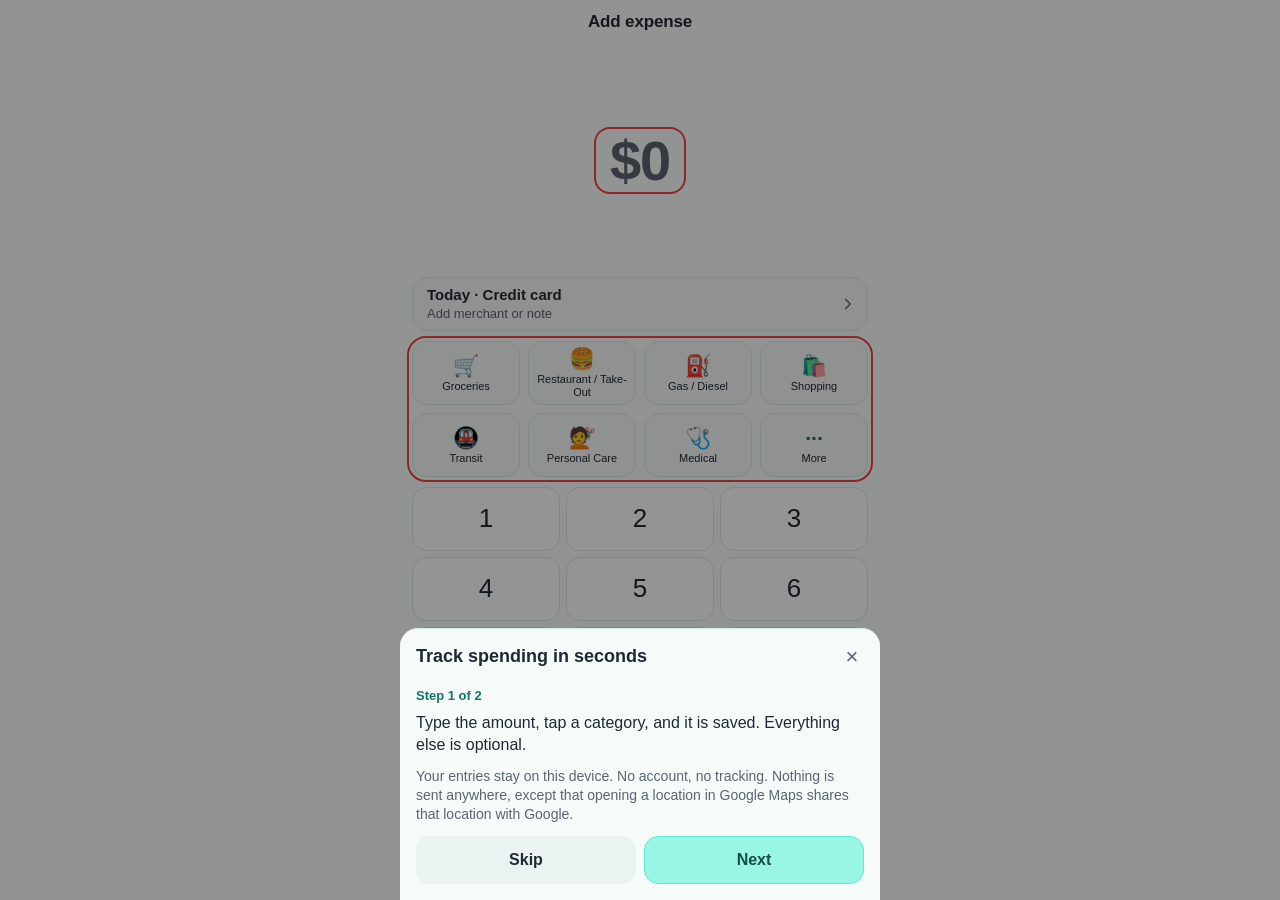
<file: index.html>
<!DOCTYPE html>
<html lang="en-CA">
<head>
<meta charset="utf-8">
<meta name="viewport" content="width=device-width, initial-scale=1, viewport-fit=cover">
<meta http-equiv="Content-Security-Policy" content="default-src 'self'; script-src 'self'; style-src 'self' 'unsafe-inline'; img-src 'self' data: blob:; connect-src 'self'; manifest-src 'self'; worker-src 'self'; base-uri 'none'; form-action 'none'">
<title>Daily Spend</title>
<meta name="apple-mobile-web-app-capable" content="yes">
<meta name="mobile-web-app-capable" content="yes">
<meta name="apple-mobile-web-app-status-bar-style" content="default">
<meta name="apple-mobile-web-app-title" content="Daily Spend">
<meta name="format-detection" content="telephone=no">
<meta name="theme-color" content="#FAFDFC" media="(prefers-color-scheme: light)">
<meta name="theme-color" content="#000000" media="(prefers-color-scheme: dark)">
<link rel="manifest" href="manifest.webmanifest">
<link rel="icon" type="image/png" sizes="192x192" href="icons/icon-192.png">
<link rel="apple-touch-icon" href="icons/apple-touch-icon.png">
<link rel="stylesheet" href="styles.css">
</head>
<body>
<div id="app">
  <header class="topbar"><h1 id="title"></h1></header>
  <div id="banners"></div>
  <main id="view"></main>
  <nav class="tabbar" id="tabbar"></nav>
</div>
<div id="sheet-root" hidden></div>
<div id="report-root" hidden></div>
<div id="fx-layer" aria-hidden="true" inert></div>
<div id="toast-region" aria-live="polite"></div>
<script src="tax.js" defer></script>
<script src="app.js" defer></script>
</body>
</html>
</file>
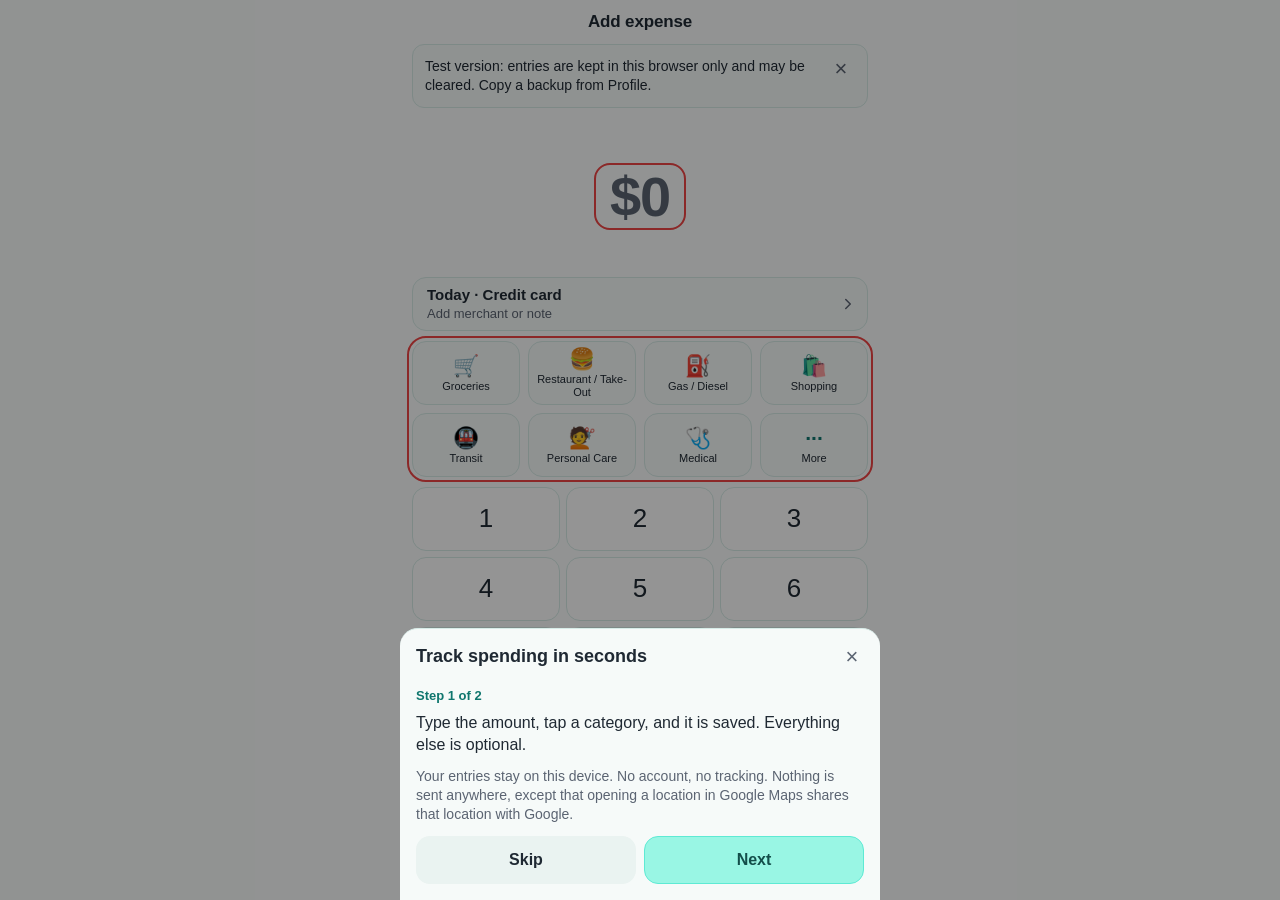
<file: tests/embed.html>
<!DOCTYPE html>
<html lang="en">
<head>
<meta charset="utf-8">
<meta name="viewport" content="width=device-width, initial-scale=1">
<title>Embed harness</title>
<link rel="icon" href="data:,">
<style>html,body{margin:0;height:100%}iframe{display:block;border:0;width:100%;height:100%}</style>
</head>
<body>
<!-- Mimics the artifact viewer: scripts, same-origin storage and forms only.
     No allow-modals, allow-downloads or allow-popups. -->
<iframe id="app-frame" src="../"
  sandbox="allow-scripts allow-same-origin allow-forms"
  allow="clipboard-write"></iframe>
</body>
</html>
</file>
<file: styles.css>
/* ===== Theme ===== */
:root {
  color-scheme: light dark;
  /* Light theme: pastel. Text and edges carry the contrast; fills stay soft. */
  --bg: #FAFDFC;
  --surface: #F6FAF9;
  --surface-line: #D7EBE7;            /* 1 px border on cards, chips, keys and sheets */
  --surface-2: #EAF3F1;
  --text: #1F2933;
  --text-2: #5B6472;
  --line: #D7EBE7;
  --accent: #0F766E;
  --on-accent: #FFFFFF;
  --accent-soft: #CCFBF1;
  --danger: #C4271C;
  --on-danger: #FFFFFF;
  --missing: #EF4444;                 /* outline on a required field that is empty */
  --key: #FFFFFF;
  --key-active: #E6F4F1;
  --backdrop: rgba(0, 0, 0, .42);
  --warn-bg: #FEF9C3;
  --warn-text: #713F12;
  --toast-bg: #ECFDF5;
  --toast-text: #14532D;
  --toast-line: #A7F3D0;
  --toast-accent: #0F766E;
  --toast-shadow: 0 4px 16px rgba(15, 118, 110, .14);
  --shadow: none;
  /* Controls: fill, text, border */
  --sel-bg: #CCFBF1; --sel-text: #115E59; --sel-line: #5EEAD4;             /* selected chip, pressed Usual pill */
  --ready-bg: #BBF7D0; --ready-text: #14532D; --ready-line: #86EFAC;       /* Save, ready */
  --primary-bg: #99F6E4; --primary-text: #134E4A; --primary-line: #5EEAD4; /* primary buttons */
  --seg-bg: var(--surface); --seg-on: #FFFFFF; --seg-on-line: var(--surface-line);
  /* One palette for card colours, chart slices and group bars: a pastel fill with a darker edge.
     The edge carries the 3:1 contrast. Not issuer branding. */
  --c-teal: #5EEAD4; --c-teal-edge: #0F766E;
  --c-blue: #93C5FD; --c-blue-edge: #1D4ED8;
  --c-orange: #FDBA74; --c-orange-edge: #C2410C;
  --c-purple: #D8B4FE; --c-purple-edge: #7E22CE;
  --c-green: #86EFAC; --c-green-edge: #15803D;
  --c-rose: #FDA4AF; --c-rose-edge: #BE123C;
  --c-indigo: #A5B4FC; --c-indigo-edge: #4338CA;
  --c-slate: #CBD5E1; --c-slate-edge: #475569;
  --slice-w: 1.25px;                  /* slices are outlined in their own edge colour */
  --bar-h: 8px;
  --databar: #99F6E4; --databar-now: #2DD4BF; --databar-edge: #0F766E; --databar-dim: 1;   /* day and month bars */
  --on-swatch: #1F2933;
  --font: -apple-system, BlinkMacSystemFont, "Segoe UI", Roboto, "Helvetica Neue", Arial, sans-serif,
    "Apple Color Emoji", "Segoe UI Emoji", "Noto Color Emoji";
}
/* Dark theme: unchanged from 0.2.3. The tokens added in 0.2.4 get values that reproduce it exactly
   (an edge equal to its fill, a border that is transparent or the same as the fill). */
@media (prefers-color-scheme: dark) {
  :root {
    --bg: #000000;
    --surface: #1C1C1E;
    --surface-line: transparent;
    --surface-2: #2C2C2E;
    --text: #F2F2F7;
    --text-2: #A9A9B0;
    --line: rgba(235, 235, 245, .18);
    --accent: #5AD1C6;
    --on-accent: #002B28;
    --accent-soft: rgba(90, 209, 198, .16);
    --danger: #FF6B61;
    --on-danger: #2B0300;
    --missing: #FF6B61;
    --key: #2C2C2E;
    --key-active: #48484A;
    --backdrop: rgba(0, 0, 0, .6);
    --warn-bg: #3A2E00;
    --warn-text: #FFE08A;
    --toast-bg: #F2F2F7;
    --toast-text: #1C1C1E;
    --toast-line: transparent;
    --toast-accent: #0B7A75;
    --toast-shadow: 0 6px 24px rgba(0, 0, 0, .22);
    --shadow: none;
    --sel-bg: var(--accent); --sel-text: var(--on-accent); --sel-line: var(--accent);
    --ready-bg: #1B7F3B; --ready-text: #FFFFFF; --ready-line: #1B7F3B;
    --primary-bg: var(--accent); --primary-text: var(--on-accent); --primary-line: var(--accent);
    --seg-bg: var(--surface-2); --seg-on: var(--surface); --seg-on-line: transparent;
    --c-teal: #5AD1C6; --c-teal-edge: #5AD1C6;
    --c-blue: #6FA8E8; --c-blue-edge: #6FA8E8;
    --c-orange: #E79A52; --c-orange-edge: #E79A52;
    --c-purple: #B58BD8; --c-purple-edge: #B58BD8;
    --c-green: #7DBE77; --c-green-edge: #7DBE77;
    --c-rose: #E286A4; --c-rose-edge: #E286A4;
    --c-indigo: #9A9EF0; --c-indigo-edge: #9A9EF0;
    --c-slate: #A9B1BC; --c-slate-edge: #A9B1BC;
    --slice-stroke: var(--surface);   /* slices are separated by the card colour */
    --slice-w: 1.5px;
    --bar-h: 6px;
    --databar: var(--accent); --databar-now: var(--accent); --databar-edge: transparent; --databar-dim: .5;
    --on-swatch: #101014;
  }
}

/* ===== Base ===== */
*, *::before, *::after { box-sizing: border-box; }
html, body { height: 100%; margin: 0; }
body {
  background: var(--bg);
  color: var(--text);
  font: 16px/1.35 var(--font);
  overflow: hidden;
  overscroll-behavior: none;
  -webkit-text-size-adjust: 100%;
  -webkit-tap-highlight-color: transparent;
}
button, input, select, textarea { font: inherit; color: inherit; }
button { touch-action: manipulation; cursor: pointer; border: 0; background: none; padding: 0; margin: 0; }
h1, h2, h3, p { margin: 0; }
[hidden] { display: none !important; }
:focus-visible { outline: 2px solid var(--accent); outline-offset: 2px; }
.num { font-variant-numeric: tabular-nums; }

#app {
  height: 100vh;
  height: 100dvh;
  max-width: 480px;
  margin: 0 auto;
  display: flex;
  flex-direction: column;
  padding-left: env(safe-area-inset-left);
  padding-right: env(safe-area-inset-right);
}
.topbar { flex: none; padding-top: env(safe-area-inset-top); }
.topbar h1 {
  height: 44px; display: flex; align-items: center; justify-content: center;
  font-size: 17px; font-weight: 600; letter-spacing: -.01em;
}
#view { flex: 1; min-height: 0; overflow-y: auto; overflow-x: hidden; -webkit-overflow-scrolling: touch; }

/* ===== Tab bar ===== */
.tabbar {
  flex: none; display: grid; grid-template-columns: repeat(4, 1fr);
  background: var(--surface); border-top: 1px solid var(--line);
  padding-bottom: env(safe-area-inset-bottom);
}
.tab {
  min-height: 54px; display: flex; flex-direction: column; align-items: center; justify-content: center;
  gap: 2px; font-size: 11px; font-weight: 500; color: var(--text-2);
}
.tab svg { width: 24px; height: 24px; }
.tab[aria-current="page"] { color: var(--accent); }

/* ===== Banners ===== */
.banner {
  margin: 0 12px 8px; padding: 10px 12px; border-radius: 12px;
  background: var(--surface); font-size: 14px; display: flex; align-items: flex-start; gap: 8px;
  box-shadow: var(--shadow);
}
.banner p { flex: 1; min-width: 0; padding: 2px 0; }
.banner.warn { background: var(--warn-bg); color: var(--warn-text); }
.banner .icon-btn { margin: -8px -8px -8px 0; }
.icon-btn {
  width: 44px; height: 44px; flex: none; display: inline-flex; align-items: center; justify-content: center;
  border-radius: 22px; color: var(--text-2); font-size: 22px; line-height: 1;
}
.banner.warn .icon-btn { color: inherit; }

/* ===== Add ===== */
.add { min-height: 100%; display: flex; flex-direction: column; padding: 0 12px 10px; }
.amount-wrap {
  flex: 1; min-height: 78px; display: flex; flex-direction: column; align-items: center; justify-content: center;
}
.amount {
  font-size: 56px; font-weight: 600; letter-spacing: -.02em; line-height: 1.1;
  font-variant-numeric: tabular-nums; max-width: 100%; white-space: nowrap;
}
.amount.is-zero { color: var(--text-2); }
.details-row {
  display: flex; align-items: center; gap: 8px; width: 100%; min-height: 52px; text-align: left;
  background: var(--surface); border-radius: 14px; padding: 7px 10px 7px 14px; margin-bottom: 10px;
  box-shadow: var(--shadow);
}
.details-text { flex: 1; min-width: 0; }
.details-main { display: block; font-size: 15px; font-weight: 600; }
.details-sub { display: block; font-size: 13px; color: var(--text-2); }
.details-main, .details-sub { white-space: nowrap; overflow: hidden; text-overflow: ellipsis; }
.chev { flex: none; width: 18px; height: 18px; color: var(--text-2); }

.chips { display: grid; grid-template-columns: repeat(4, minmax(0, 1fr)); gap: 8px; margin-bottom: 10px; }
.chip {
  height: 64px; min-width: 0; border-radius: 14px; background: var(--surface); box-shadow: var(--shadow);
  display: flex; flex-direction: column; align-items: center; justify-content: center; gap: 2px; padding: 4px 3px;
  transition: opacity .15s, transform .08s;
}
.chip:active { transform: scale(.96); background: var(--accent-soft); }
.chip-emoji { font-size: 21px; line-height: 1.15; }
.chip-name {
  font-size: 11px; line-height: 1.15; font-weight: 500; text-align: center; max-width: 100%;
  display: -webkit-box; -webkit-box-orient: vertical; -webkit-line-clamp: 2; overflow: hidden;
  overflow-wrap: anywhere;
}
.chip-more .chip-emoji { color: var(--accent); font-weight: 700; }

.keypad {
  display: grid; grid-template-columns: repeat(3, 1fr); gap: 6px;
  -webkit-user-select: none; user-select: none; -webkit-touch-callout: none;
}
.key {
  height: 56px; height: clamp(56px, 7.4vh, 64px); border-radius: 14px; background: var(--key);
  font-size: 26px; font-weight: 500; box-shadow: var(--shadow);
  display: flex; align-items: center; justify-content: center;
  -webkit-user-select: none; user-select: none; -webkit-touch-callout: none;
}
.key { transition: transform .08s; }
.key:active { background: var(--key-active); transform: scale(.96); }
.key svg { width: 28px; height: 28px; }
.key-flat { background: transparent; box-shadow: none; }

@keyframes shake {
  20% { transform: translateX(-7px); } 40% { transform: translateX(6px); }
  60% { transform: translateX(-4px); } 80% { transform: translateX(3px); }
}
.shake { animation: shake .28s ease-in-out; }

/* ===== Lists and cards ===== */
.page { padding: 0 12px 20px; }
.month-switch { display: flex; align-items: center; justify-content: space-between; }
.month-switch .icon-btn { font-size: 28px; color: var(--accent); }
.month-label { font-size: 17px; font-weight: 600; }
.month-total { text-align: center; padding: 2px 0 14px; }
.month-total .big { font-size: 34px; font-weight: 600; letter-spacing: -.02em; font-variant-numeric: tabular-nums; }
.month-total .sub { font-size: 13px; color: var(--text-2); }
.card { background: var(--surface); border-radius: 14px; box-shadow: var(--shadow); overflow: hidden; margin-bottom: 16px; }
.section-head {
  display: flex; justify-content: space-between; align-items: baseline; gap: 12px;
  padding: 0 6px 6px; font-size: 13px; font-weight: 600; color: var(--text-2);
}
.row {
  display: flex; align-items: center; gap: 10px; width: 100%; min-height: 56px; padding: 8px 12px; text-align: left;
  position: relative;
}
.row + .row::before { content: ""; position: absolute; top: 0; left: 56px; right: 0; border-top: 1px solid var(--line); }
button.row:active { background: var(--surface-2); }
.row-emoji {
  flex: none; width: 34px; height: 34px; border-radius: 10px; background: var(--bg);
  display: flex; align-items: center; justify-content: center; font-size: 18px;
}
.row-text { flex: 1; min-width: 0; }
.row-title { display: block; font-size: 16px; white-space: nowrap; overflow: hidden; text-overflow: ellipsis; }
.row-sub { display: block; font-size: 13px; color: var(--text-2); white-space: nowrap; overflow: hidden; text-overflow: ellipsis; }
.row-end { flex: none; text-align: right; }
.row-amount { display: block; font-size: 16px; font-weight: 600; font-variant-numeric: tabular-nums; }
.row-pay { display: block; font-size: 12px; color: var(--text-2); }
.badge {
  display: inline-block; font-size: 11px; font-weight: 600; padding: 2px 7px; border-radius: 999px;
  background: var(--accent-soft); color: var(--accent); white-space: nowrap; flex: none;
}
.badge.muted { background: var(--surface-2); color: var(--text-2); }
.empty { text-align: center; padding: 44px 16px; color: var(--text-2); }
.empty .btn { margin-top: 16px; }

.cat-row { padding: 10px 12px; position: relative; }
.cat-row + .cat-row::before { content: ""; position: absolute; top: 0; left: 12px; right: 0; border-top: 1px solid var(--line); }
.cat-line { display: flex; align-items: center; gap: 8px; }
.cat-line .name { flex: 1; min-width: 0; white-space: nowrap; overflow: hidden; text-overflow: ellipsis; }
.cat-line .amt { font-weight: 600; font-variant-numeric: tabular-nums; }
.cat-line .pct { width: 40px; text-align: right; font-size: 13px; color: var(--text-2); font-variant-numeric: tabular-nums; }
.bar { height: var(--bar-h); border-radius: 4px; background: var(--surface-2); margin-top: 7px; overflow: hidden; }
.bar > i { display: block; height: 100%; min-width: 3px; border-radius: 4px; background: var(--accent); }
.card-title { padding: 12px 12px 4px; font-size: 16px; font-weight: 600; }
.kv { display: flex; justify-content: space-between; gap: 12px; padding: 9px 12px; }
.kv + .kv { border-top: 1px solid var(--line); }
.kv .v { font-weight: 600; font-variant-numeric: tabular-nums; }
.footnote { padding: 8px 12px 12px; font-size: 13px; color: var(--text-2); }
.status-line { padding: 12px; font-size: 14px; }
.status-line.warn { background: var(--warn-bg); color: var(--warn-text); }
.row-action { color: var(--accent); font-weight: 500; }
.row-action.danger { color: var(--danger); }
.row.plain { min-height: 48px; }
.row.plain + .row.plain::before, .row.plain + .row::before, .row + .row.plain::before { left: 12px; }
.about { padding: 12px; }
.about .name { font-weight: 600; }
.about .ver { font-size: 13px; color: var(--text-2); margin-bottom: 6px; }
.about .privacy { font-size: 14px; }

/* ===== Buttons and fields ===== */
.btn {
  display: inline-flex; align-items: center; justify-content: center; min-height: 48px; padding: 0 20px;
  border-radius: 14px; font-size: 16px; font-weight: 600; background: var(--surface-2); color: var(--text);
}
.btn { border: 1px solid transparent; }
.btn.primary { background: var(--primary-bg); color: var(--primary-text); border-color: var(--primary-line); }
.btn.danger { background: var(--danger); color: var(--on-danger); }
.btn.ghost-danger { background: transparent; color: var(--danger); }
.btn.block { display: flex; width: 100%; }
.btn:disabled { opacity: .4; cursor: default; }
.btn-row { display: flex; gap: 8px; margin-top: 8px; }
.btn-row .btn { flex: 1; padding: 0 10px; }
.field { display: block; margin-bottom: 14px; }
.field > .label, fieldset.field > legend { display: block; font-size: 13px; font-weight: 600; color: var(--text-2); margin-bottom: 6px; padding: 0; }
fieldset.field { border: 0; padding: 0; margin: 0 0 14px; min-width: 0; }
.input {
  display: block; width: 100%; min-width: 0; min-height: 48px; padding: 10px 12px; font-size: 16px;
  border: 1px solid var(--line); border-radius: 12px; background: var(--bg); color: var(--text);
  -webkit-appearance: none; appearance: none; text-align: left;
}
select.input {
  padding-right: 34px;
  background-image: linear-gradient(45deg, transparent 50%, currentColor 50%), linear-gradient(135deg, currentColor 50%, transparent 50%);
  background-position: calc(100% - 18px) 55%, calc(100% - 13px) 55%;
  background-size: 5px 5px, 5px 5px; background-repeat: no-repeat;
}
input[type="date"].input::-webkit-date-and-time-value { text-align: left; }
textarea.input { min-height: 120px; resize: vertical; font-family: ui-monospace, Menlo, Consolas, monospace; font-size: 16px; }
.input:focus { outline: 2px solid var(--accent); outline-offset: 0; border-color: transparent; }
.error { color: var(--danger); font-size: 14px; min-height: 20px; margin: 0 0 6px; }
.help { font-size: 14px; color: var(--text-2); margin-bottom: 12px; }
.result { font-size: 15px; font-weight: 600; margin: 4px 0 10px; }
.result:empty { display: none; }

.options { display: grid; grid-template-columns: 1fr 1fr; gap: 8px; }
.option { position: relative; display: block; }
.option input { position: absolute; inset: 0; width: 100%; height: 100%; opacity: 0; margin: 0; cursor: pointer; }
.option span {
  display: flex; align-items: center; justify-content: center; text-align: center; min-height: 46px; padding: 6px 8px;
  border-radius: 12px; background: var(--bg); border: 1px solid var(--line); font-size: 14px; font-weight: 500;
}
.option input:checked + span { background: var(--accent-soft); border-color: var(--accent); color: var(--accent); font-weight: 600; }
.option input:focus-visible + span { outline: 2px solid var(--accent); outline-offset: 2px; }
.suggest { display: flex; flex-wrap: wrap; gap: 6px; margin-top: 8px; }
.suggest:empty { display: none; }
.suggest button {
  min-height: 44px; max-width: 100%; padding: 0 14px; border-radius: 22px; background: var(--accent-soft); color: var(--accent);
  font-size: 15px; font-weight: 500; white-space: nowrap; overflow: hidden; text-overflow: ellipsis;
}
.toggle { display: flex; align-items: center; gap: 10px; min-height: 44px; margin-bottom: 10px; }
.toggle input { width: 22px; height: 22px; accent-color: var(--accent); margin: 0; }

/* ===== Sheets ===== */
#sheet-root {
  position: fixed; inset: 0; z-index: 20; display: flex; align-items: flex-end; justify-content: center;
  padding-bottom: var(--kb-overlap, 0px);   /* lifts the sheet above the on-screen keyboard */
}
.backdrop { position: absolute; inset: 0; background: var(--backdrop); animation: fade .18s ease-out; }
.sheet {
  position: relative; width: 100%; max-width: 480px; max-height: 92vh; max-height: 92dvh;
  max-height: min(92dvh, calc(100dvh - var(--kb-overlap, 0px) - 12px));
  display: flex; flex-direction: column; background: var(--surface); border-radius: 18px 18px 0 0;
  animation: rise .26s cubic-bezier(.34, 1.4, .64, 1); outline: none;
}
.sheet-head { flex: none; display: flex; align-items: center; padding: 6px 6px 2px 16px; }
.sheet-head h2 { flex: 1; font-size: 18px; font-weight: 600; }
.sheet-body {
  flex: 1; min-height: 0; overflow-y: auto; -webkit-overflow-scrolling: touch;
  padding: 6px 16px calc(16px + env(safe-area-inset-bottom));
}
.sheet-list { margin: 0 -16px; }
@keyframes rise { from { transform: translateY(46%); opacity: 0; } }
@keyframes fade { from { opacity: 0; } }

/* ===== Toast ===== */
#toast-region {
  position: fixed; z-index: 30; left: 0; right: 0; top: calc(env(safe-area-inset-top) + 6px);
  display: flex; justify-content: center; padding: 0 10px; pointer-events: none;
}
.toast {
  pointer-events: auto; max-width: 460px; width: 100%; min-height: 48px; display: flex; align-items: center; gap: 8px;
  background: var(--toast-bg); color: var(--toast-text); border-radius: 14px; padding: 2px 6px 2px 16px;
  font-size: 15px; font-weight: 500; border: 1px solid var(--toast-line); box-shadow: var(--toast-shadow); animation: drop .24s cubic-bezier(.34, 1.4, .64, 1);
}
.toast-text { flex: 1; min-width: 0; padding: 10px 0; overflow-wrap: anywhere; }
.toast-undo { flex: none; min-width: 64px; min-height: 44px; padding: 0 12px; color: var(--toast-accent); font-weight: 700; }
@keyframes drop { from { transform: translateY(-16px) scale(.96); opacity: 0; } }
.toast.out { animation: toast-out .16s ease-in forwards; }
@keyframes toast-out { to { transform: translateY(-14px); opacity: 0; } }

/* ===== v2: shared bits ===== */
a.btn { text-decoration: none; }
.btn { text-align: center; }
.btn.small { flex: none; min-height: 44px; padding: 0 14px; font-size: 15px; border-radius: 12px; }
#banner-update { align-items: center; }
#banner-update .btn { margin: -2px 0; }
.toast-check { flex: none; width: 20px; height: 20px; color: var(--toast-accent); margin-left: -4px; }
.toast-check path { stroke-dasharray: 22; stroke-dashoffset: 22; animation: tick .26s .06s ease-out forwards; }
@keyframes tick { to { stroke-dashoffset: 0; } }
.group-label { font-size: 12px; font-weight: 600; color: var(--text-2); margin: 10px 0 6px; }
.group-label:first-child { margin-top: 0; }
.group-head { padding: 12px 16px 4px; font-size: 13px; font-weight: 600; color: var(--text-2); }
.option span { overflow-wrap: anywhere; }
.options.three { grid-template-columns: repeat(3, 1fr); }
.list-note { padding: 18px 16px; color: var(--text-2); font-size: 14px; text-align: center; }
.scroll-list {
  max-height: 38vh; overflow-y: auto; -webkit-overflow-scrolling: touch; margin-bottom: 12px;
  border-top: 1px solid var(--line); border-bottom: 1px solid var(--line);
}
.check-row, .switch-row { cursor: pointer; }
.check-row input, .switch-row input { flex: none; width: 22px; height: 22px; accent-color: var(--accent); margin: 0; }
.switch-row.boxed { border: 1px solid var(--line); border-radius: 12px; margin-bottom: 6px; }
.row-sub.wrap, .card-summary .row-title, .card-summary .row-sub { white-space: normal; }
.status-line.muted { color: var(--text-2); }
.error.pad { padding: 0 12px 10px; margin: 0; }
.loc-line { display: flex; align-items: center; justify-content: space-between; gap: 10px; min-height: 44px; font-size: 15px; margin: 0; }
.sticky-actions {
  position: sticky; bottom: calc(-16px - env(safe-area-inset-bottom)); background: var(--surface);
  padding: 8px 0 calc(16px + env(safe-area-inset-bottom)); margin-bottom: calc(-16px - env(safe-area-inset-bottom));
}
.ob-step { font-size: 13px; font-weight: 600; color: var(--accent); margin-bottom: 8px; }
.ob-lead { font-size: 16px; margin-bottom: 12px; }
.search { margin-bottom: 10px; }
input[type="search"]::-webkit-search-cancel-button { -webkit-appearance: none; }

/* ===== v2: Add ===== */
.details-line { display: flex; gap: 8px; margin-bottom: 10px; }
.details-line .details-row { flex: 1; min-width: 0; margin-bottom: 0; }
.recent-btn {
  flex: none; width: 64px; min-height: 52px; border-radius: 14px; background: var(--surface); box-shadow: var(--shadow);
  display: flex; flex-direction: column; align-items: center; justify-content: center; gap: 1px;
  font-size: 11px; font-weight: 500; color: var(--accent); transition: transform .08s;
}
.recent-btn:active { transform: scale(.96); background: var(--accent-soft); }
.recent-btn svg { width: 22px; height: 22px; }
.usual-pill {
  display: flex; align-items: center; justify-content: center; width: 100%; min-height: 44px; margin-bottom: 10px;
  padding: 0 14px; border-radius: 22px; background: var(--accent-soft); color: var(--accent);
  font-size: 15px; font-weight: 600; transition: transform .08s;
}
.usual-pill:active { transform: scale(.98); }
.usual-pill span { white-space: nowrap; overflow: hidden; text-overflow: ellipsis; }
/* Shorter phones: the amount, chips, keypad and Save button all fit without scrolling,
   also when the "Usual" pill shows. Tap targets stay at 44 px or more. */
@media (max-height: 780px) {
  .amount { font-size: 38px; }
  .amount-wrap { min-height: 46px; }
  .details-line, .usual-pill { margin-bottom: 8px; }
  .chips { margin-bottom: 8px; }
  .chip { height: 56px; }
  .chip-emoji { font-size: 16px; }
  .keypad { gap: 5px; }
  .key { height: 44px; font-size: 22px; }
}

/* ===== v2: History ===== */
.fchips { display: flex; flex-wrap: wrap; gap: 8px; margin-bottom: 10px; }
.fchip {
  min-height: 44px; max-width: 100%; padding: 0 14px; border-radius: 22px; background: var(--surface); box-shadow: var(--shadow);
  font-size: 14px; font-weight: 500; white-space: nowrap; overflow: hidden; text-overflow: ellipsis;
}
.fchip[aria-pressed="true"] { background: var(--accent-soft); color: var(--accent); font-weight: 600; box-shadow: none; }
.fchip-clear { background: transparent; box-shadow: none; color: var(--accent); font-weight: 600; }
.sheet .fchip { background: var(--bg); box-shadow: none; border: 1px solid var(--line); }
.sheet .fchip[aria-pressed="true"] { background: var(--accent-soft); border-color: var(--accent); }
.month-head { display: flex; justify-content: space-between; align-items: baseline; gap: 12px; padding: 2px 6px 10px; font-size: 17px; font-weight: 600; }
.month-sum { font-size: 15px; color: var(--text-2); }
.swipe { position: relative; overflow: hidden; }
.swipe + .swipe { border-top: 1px solid var(--line); }
.swipe .row {
  z-index: 1; background: var(--surface); touch-action: pan-y;
  -webkit-user-select: none; user-select: none; -webkit-touch-callout: none;
}
.swipe button.row:active { background: var(--surface-2); }
.swipe-bg {
  position: absolute; inset: 0; display: flex; align-items: center; padding: 0 22px;
  font-size: 15px; font-weight: 600; visibility: hidden;
}
.swipe-again { justify-content: flex-start; background: var(--accent); color: var(--on-accent); }
.swipe-delete { justify-content: flex-end; width: 100%; background: var(--danger); color: var(--on-danger); }
.swipe.show-again .swipe-again, .swipe.show-delete .swipe-delete { visibility: visible; }
.row-pay { max-width: 132px; white-space: nowrap; overflow: hidden; text-overflow: ellipsis; }
.row-pin { font-size: 11px; margin-right: 3px; }
.row[aria-pressed="true"] .row-title { color: var(--accent); font-weight: 600; }

/* ===== v2: Summary charts ===== */
.charts { padding: 14px 12px 2px; }
.donut-wrap { display: flex; justify-content: center; }
.donut { display: block; width: 208px; height: 208px; overflow: visible; }
.slice { stroke: var(--slice-stroke, var(--gc-edge)); stroke-width: var(--slice-w); cursor: pointer; outline: none; }
.slice:active { opacity: .75; }
.slice:focus-visible, .daybar:focus-visible .dbar { stroke: var(--text); stroke-width: 2.5; }
/* One fixed colour per budget group (by group, not by rank), light and dark pairs from the palette.
   The donut slice, the By group bar, the group view accent and its item bars all read --gc. */
.gc0 { --gc: var(--c-teal); --gc-edge: var(--c-teal-edge); } .gc1 { --gc: var(--c-blue); --gc-edge: var(--c-blue-edge); }
.gc2 { --gc: var(--c-orange); --gc-edge: var(--c-orange-edge); } .gc3 { --gc: var(--c-purple); --gc-edge: var(--c-purple-edge); }
.gc4 { --gc: var(--c-green); --gc-edge: var(--c-green-edge); } .gc5 { --gc: var(--c-rose); --gc-edge: var(--c-rose-edge); }
.gc6 { --gc: var(--c-indigo); --gc-edge: var(--c-indigo-edge); } .gc7 { --gc: var(--c-slate); --gc-edge: var(--c-slate-edge); }
.slice { fill: var(--gc); }
.grp .bar > i, #group-items .bar > i { background: var(--gc); box-shadow: inset 0 0 0 1px var(--gc-edge); }
#group-view { border-top: 5px solid var(--gc-edge); }
.donut-total { font-size: 21px; font-weight: 600; fill: var(--text); font-variant-numeric: tabular-nums; letter-spacing: -.01em; }
.donut-total.small { font-size: 15px; }
.donut-sub { font-size: 11px; fill: var(--text-2); }
.chart-title { font-size: 13px; font-weight: 600; color: var(--text-2); margin: 14px 0 6px; }
.daily { display: block; width: 100%; height: auto; overflow: visible; }
.daybar { cursor: pointer; outline: none; }
.daybar .hit { fill: transparent; }
.daybar .dbar { fill: var(--databar); stroke: var(--databar-edge); stroke-width: .8px; opacity: var(--databar-dim); }
.daybar.today .dbar { fill: var(--databar-now); opacity: 1; }
.daybar:active .dbar { opacity: .8; }
.bar-empty { fill: var(--line); }
.today-dot { fill: var(--accent); }
.axis { font-size: 9px; fill: var(--text-2); }
.charts .footnote { padding: 4px 0 10px; }
.charts.draw .donut { animation: donut-in .3s ease-out; }
.charts.draw .dbar { transform-box: fill-box; transform-origin: 50% 100%; animation: bar-in .3s ease-out; }
@keyframes donut-in { from { opacity: 0; transform: rotate(-20deg) scale(.94); } }
@keyframes bar-in { from { transform: scaleY(0); } }
button.cat-row { display: block; width: 100%; text-align: left; }
button.cat-row:active { background: var(--surface-2); }
.cat-row .bar { display: block; }

/* ===== v2: Cards (plain colour tiles; no logos, no card artwork) ===== */
.card-dot { display: inline-block; flex: none; width: 10px; height: 10px; border-radius: 50%; margin-right: 8px; }
.row > .card-dot { margin-right: 2px; }
.card-swatch { flex: none; width: 34px; height: 24px; border-radius: 6px; }
.sw-teal { background: var(--c-teal); --edge: var(--c-teal-edge); } .sw-blue { background: var(--c-blue); --edge: var(--c-blue-edge); }
.sw-indigo { background: var(--c-indigo); --edge: var(--c-indigo-edge); } .sw-purple { background: var(--c-purple); --edge: var(--c-purple-edge); }
.sw-rose { background: var(--c-rose); --edge: var(--c-rose-edge); } .sw-orange { background: var(--c-orange); --edge: var(--c-orange-edge); }
.sw-green { background: var(--c-green); --edge: var(--c-green-edge); } .sw-slate { background: var(--c-slate); --edge: var(--c-slate-edge); }
[class*="sw-"]:not(.sw-none) { box-shadow: inset 0 0 0 1px var(--edge); }      /* fill plus a 1 px edge */
.sw-none { background: var(--text-2); opacity: .45; }
.card-tile .row-sub { white-space: normal; }
.card-summary { padding: 10px 12px; border-radius: 12px; background: var(--bg); margin-bottom: 12px; }
.swatches { display: grid; grid-template-columns: repeat(4, 1fr); gap: 8px; }
.swatch { position: relative; display: block; height: 44px; }
.swatch input { position: absolute; inset: 0; width: 100%; height: 100%; opacity: 0; margin: 0; cursor: pointer; }
.swatch span { display: flex; align-items: center; justify-content: center; height: 100%; border-radius: 12px; color: var(--on-swatch); font-weight: 700; }
.swatch input:checked + span::after { content: "✓"; }
.swatch input:checked + span { box-shadow: inset 0 0 0 1px var(--edge), 0 0 0 2px var(--surface), 0 0 0 4px var(--text); }
.swatch input:focus-visible + span { outline: 2px solid var(--accent); outline-offset: 5px; }

/* ===== v2.1: sheet levels and the institution-first card picker ===== */
.backdrop.still, .sheet.still { animation: none; }        /* content replaced in place: no second rise */
#sheet-title { outline: none; min-width: 0; white-space: nowrap; overflow: hidden; text-overflow: ellipsis; }
.sheet-head.has-back { padding-left: 2px; }
.back-btn { font-size: 30px; color: var(--accent); }
.slide-fwd { animation: slide-fwd .22s ease-out; }
.slide-back { animation: slide-back .22s ease-out; }
@keyframes slide-fwd { from { transform: translateX(28px); opacity: 0; } }
@keyframes slide-back { from { transform: translateX(-28px); opacity: 0; } }
.sheet.picker { height: min(86dvh, calc(100dvh - var(--kb-overlap, 0px) - 12px)); }
.sheet-body.pick-body { display: flex; flex-direction: column; overflow: hidden; padding-bottom: env(safe-area-inset-bottom); }
.pick-list { flex: 1; min-height: 0; overflow-y: auto; -webkit-overflow-scrolling: touch; border-top: 1px solid var(--line); }
.pick-foot { flex: none; width: auto; min-height: 52px; margin: 0 -16px; padding: 0 16px; border-top: 1px solid var(--line); }
.empty-cards { padding: 20px 16px; text-align: center; color: var(--text-2); font-size: 15px; }
.empty-cards .btn { margin-top: 14px; }

/* ===== v2.1: capped day-by-day bars ===== */
.break { stroke: var(--surface); stroke-width: 1.6; stroke-linecap: round; fill: none; }
.over-label { font-size: 9px; font-weight: 600; fill: var(--text); font-variant-numeric: tabular-nums; }

/* ===== v2.2: budget groups ===== */
.chip.has-caption .chip-name { display: block; -webkit-line-clamp: unset; white-space: nowrap; text-overflow: ellipsis; }
.chip-group { font-size: 9px; line-height: 1.15; color: var(--text-2); max-width: 100%; white-space: nowrap; overflow: hidden; text-overflow: ellipsis; }
.group-check { background: var(--bg); }
.group-check .row-title { font-weight: 600; }
.grp + .grp { border-top: 1px solid var(--line); }
.grp-row .chev { margin-left: 4px; transition: transform .15s; }
.grp-row[aria-expanded="true"] .chev { transform: rotate(90deg); }
.sub-rows { background: var(--bg); border-top: 1px solid var(--line); }
.sub-rows .cat-row { padding-left: 24px; }
.sub-rows .cat-row .name { font-size: 15px; }
.group-name { font-size: 20px; font-weight: 600; padding-top: 10px; }
#group-view .month-total { padding-bottom: 16px; }

/* ===== v2.2: institution badges (text on the app's own palette; never a logo or a brand colour) ===== */
.ibadge {
  flex: none; display: inline-flex; align-items: center; justify-content: center; box-sizing: border-box;
  min-width: 40px; height: 26px; padding: 0 6px; border-radius: 7px;
  font-size: 11px; font-weight: 700; letter-spacing: .01em; line-height: 1; white-space: nowrap;
}
.ibadge::before { content: attr(data-t); }
.ibadge.ib-0 { background: #CCFBF1; color: #115E59; } .ibadge.ib-1 { background: #DBEAFE; color: #1E40AF; }
.ibadge.ib-2 { background: #EDE9FE; color: #5B21B6; } .ibadge.ib-3 { background: #F3E8FF; color: #6B21A8; }
.ibadge.ib-4 { background: #FCE7F3; color: #9D174D; } .ibadge.ib-5 { background: #FEE2E2; color: #991B1B; }
.ibadge.ib-6 { background: #FEF3C7; color: #92400E; } .ibadge.ib-7 { background: #ECFCCB; color: #3F6212; }
.ibadge.ib-8 { background: #DCFCE7; color: #166534; } .ibadge.ib-9 { background: #CFFAFE; color: #155E75; }
.ibadge.ib-10 { background: #E2E8F0; color: #334155; } .ibadge.ib-11 { background: #FFEDD5; color: #9A3412; }
.ibadge.ib-n { background: #F3F4F6; color: #374151; }
@media (prefers-color-scheme: dark) {
  .ibadge.ib-0 { background: #0B6E69; } .ibadge.ib-1 { background: #1D5FA6; } .ibadge.ib-2 { background: #5A45B0; } .ibadge.ib-3 { background: #8B3A94; }
  .ibadge.ib-4 { background: #A93261; } .ibadge.ib-5 { background: #B23B2A; } .ibadge.ib-6 { background: #9A5300; } .ibadge.ib-7 { background: #6A6A0E; }
  .ibadge.ib-8 { background: #2F7A33; } .ibadge.ib-9 { background: #006B78; } .ibadge.ib-10 { background: #485468; } .ibadge.ib-11 { background: #7C4A2B; }
  .ibadge.ib-n { background: #6B7280; }
  .ibadge[class*="ib-"] { color: #FFFFFF; }
}
.option .ibadge, .cat-line .ibadge { margin-right: 8px; }
.option .ibadge { min-height: 0; padding: 0 6px; border: 0; border-radius: 7px; font-size: 11px; font-weight: 700; }   /* not an option face */
.card-tile .card-swatch { width: 5px; height: 36px; border-radius: 3px; margin-right: -2px; }   /* the card's own colour, as an accent */

/* ===== v2.3: Add selects a category, then Save ===== */
.amount { padding: 1px 14px; border-radius: 14px; outline: 2px solid transparent; outline-offset: 0; }
.amount.missing { outline-color: var(--missing); }
.chips { border-radius: 14px; outline: 2px solid transparent; outline-offset: 3px; }
.chips.missing { outline-color: var(--missing); }
.chip { position: relative; }
.chip.selected { background: var(--sel-bg); color: var(--sel-text); border-color: var(--sel-line); }
.chip.selected .chip-group { color: inherit; }
.chip-check { position: absolute; top: 3px; right: 6px; font-size: 12px; font-weight: 700; line-height: 1.2; }
.usual-pill { border: 1px solid transparent; }
.usual-pill[aria-pressed="true"] { background: var(--sel-bg); color: var(--sel-text); border-color: var(--sel-line); }
.row[data-pick][aria-pressed="true"] .row-title { color: var(--accent); font-weight: 600; }
.save-hint { flex: none; height: 18px; margin-top: 6px; text-align: center; font-size: 13px; line-height: 18px; color: var(--text-2); }
.save-btn {
  flex: none; width: 100%; min-height: 48px; margin-top: 2px; border-radius: 14px;
  font-size: 17px; font-weight: 600; background: var(--surface-2); color: var(--text-2); border: 1px solid transparent;
  transition: transform .08s, background-color .2s, color .2s, border-color .2s;
}
.save-btn.ready { background: var(--ready-bg); color: var(--ready-text); border-color: var(--ready-line); }
.save-btn.ready:active { transform: scale(.98); }

/* ===== v2.3: Summary time range ===== */
.seg { display: grid; grid-template-columns: repeat(3, 1fr); gap: 4px; padding: 3px; margin-bottom: 6px; border-radius: 14px; background: var(--seg-bg); border: 1px solid var(--surface-line); }
.seg-btn { min-height: 44px; border-radius: 11px; font-size: 14px; font-weight: 500; color: var(--text-2); }
.seg-btn { border: 1px solid transparent; }
.seg-btn[aria-pressed="true"] { background: var(--seg-on); color: var(--text); font-weight: 600; border-color: var(--seg-on-line); }
.range-head { display: flex; align-items: center; justify-content: center; min-height: 44px; }
.monthbar { cursor: pointer; outline: none; }
.monthbar .hit { fill: transparent; }
.monthbar .mbar { fill: var(--databar); stroke: var(--databar-edge); stroke-width: .8px; opacity: var(--databar-dim); }
.monthbar.current .mbar { fill: var(--databar-now); opacity: 1; }
.monthbar:active .mbar { opacity: .8; }
.monthbar:focus-visible .mbar { stroke: var(--text); stroke-width: 2.5; }
.monthbar.current .axis { fill: var(--text); font-weight: 600; }
.so-far { font-size: 7.5px; }
.charts.draw .mbar { transform-box: fill-box; transform-origin: 50% 100%; animation: bar-in .3s ease-out; }

/* ===== v2.4: pastel surfaces get a 1 px border (transparent in dark) ===== */
.card, .chip, .key, .details-row, .recent-btn, .fchip, .banner { border: 1px solid var(--surface-line); }
.key-flat, .fchip-clear { border-color: transparent; }
.fchip[aria-pressed="true"] { border-color: var(--sel-line); }
.sheet { border-top: 1px solid var(--surface-line); }
.banner.warn { border-color: transparent; }
.toast-undo, .toast-check { color: var(--toast-accent); }

/* ===== v2.4: motion. Transform and opacity only; never delays a state change. ===== */
/* Things on their way out are drawn here as non-interactive copies; also bursts and confetti. */
#fx-layer { position: fixed; inset: 0; z-index: 25; pointer-events: none; overflow: hidden; }
#fx-layer * { pointer-events: none; }
.fx-ghost { position: absolute; inset: 0; }
/* The copy of a closing sheet (inside the ghost's shadow root): slides down and fades. */
#sheet-root.exit .sheet { animation: sheet-out .17s ease-in forwards; }
#sheet-root.exit .backdrop { animation: fade-out .17s ease-in forwards; }
@keyframes sheet-out { to { transform: translateY(28%); opacity: 0; } }
@keyframes fade-out { to { opacity: 0; } }
#view.view-in { animation: view-in .18s ease-out; }
@keyframes view-in { from { opacity: 0; transform: translateY(6px); } }
.chip.pop { animation: chip-pop .22s ease-out; }
@keyframes chip-pop { 0% { transform: scale(.92); } 60% { transform: scale(1.06); } 100% { transform: scale(1); } }
.chip.pop .chip-check { animation: fade .22s ease-out; }
.save-btn.pop { animation: save-pop .24s ease-out; }
@keyframes save-pop { 0% { transform: scale(1); } 50% { transform: scale(1.04); } 100% { transform: scale(1); } }
.fx-burst { position: absolute; width: 0; height: 0; }
.fx-burst i { position: absolute; left: -4px; top: -4px; width: 8px; height: 8px; border-radius: 50%; background: var(--ready-line); animation: burst-dot .4s ease-out forwards; }
.fx-burst b { position: absolute; left: -22px; top: -22px; width: 44px; height: 44px; border-radius: 50%; border: 2px solid var(--ready-line); animation: burst-ring .4s ease-out forwards; }
@keyframes burst-dot { from { transform: translate(0, 0) scale(1); opacity: 1; } to { transform: translate(var(--dx), var(--dy)) scale(.4); opacity: 0; } }
@keyframes burst-ring { from { transform: scale(.3); opacity: .9; } to { transform: scale(2.2); opacity: 0; } }
/* Summary: cards rise in one after another; bars grow from the left; slices appear clockwise. */
.page.summary-in > * { animation: card-in .26s ease-out backwards; }
.page.summary-in > :nth-child(2) { animation-delay: 40ms; } .page.summary-in > :nth-child(3) { animation-delay: 80ms; }
.page.summary-in > :nth-child(4) { animation-delay: 120ms; } .page.summary-in > :nth-child(5) { animation-delay: 160ms; }
.page.summary-in > :nth-child(6) { animation-delay: 200ms; } .page.summary-in > :nth-child(7) { animation-delay: 240ms; }
.page.summary-in > :nth-child(n+8) { animation-delay: 280ms; }
@keyframes card-in { from { opacity: 0; transform: translateY(12px); } }
.page.summary-in .bar > i { transform-origin: 0 50%; animation: bar-x .3s .12s ease-out backwards; }
@keyframes bar-x { from { transform: scaleX(0); } }
.page.summary-in .slice { animation: fade .16s ease-out backwards; animation-delay: calc(var(--i, 0) * 45ms); }
.total-wrap { position: relative; }
.big.counting { color: transparent; }
.count-layer { position: absolute; inset: 0; text-align: center; pointer-events: none; }
/* History: the first rows slide in when a filter changes */
.swipe.row-in { animation: row-in .2s ease-out backwards; }
@keyframes row-in { from { opacity: 0; transform: translateY(8px); } }

/* ===== v2.4: How do you compare? ===== */
.compare-btn { display: flex; width: 100%; margin: 0 0 14px; }
.money-field { position: relative; display: block; }
.money-field > i { position: absolute; left: 12px; top: 0; bottom: 0; display: flex; align-items: center; font-style: normal; color: var(--text-2); pointer-events: none; }
.money-field .input { padding-left: 26px; }
.field-head { display: flex; align-items: center; justify-content: space-between; gap: 8px; }
.field-head .icon-btn { margin: -10px -8px -4px 0; }
.pay-estimate { display: flex; align-items: center; justify-content: space-between; gap: 10px; min-height: 48px; padding: 6px 12px; margin-bottom: 12px;
  border-radius: 12px; background: var(--accent-soft); color: var(--sel-text); font-size: 15px; font-weight: 600; }
.pay-estimate.plain { background: var(--surface-2); color: var(--text-2); font-weight: 500; }
.pay-estimate .btn { background: transparent; color: inherit; text-decoration: underline; padding: 0 8px; }
.link-row { display: flex; align-items: center; min-height: 44px; margin: -6px 0 10px; color: var(--accent); font-weight: 500; }

#report-root { position: fixed; inset: 0; z-index: 22; background: var(--bg); display: flex; justify-content: center; }
#report { width: 100%; max-width: 480px; display: flex; flex-direction: column; outline: none; animation: report-in .26s ease-out;
  padding: env(safe-area-inset-top) env(safe-area-inset-right) env(safe-area-inset-bottom) env(safe-area-inset-left); }
@keyframes report-in { from { opacity: 0; transform: scale(.94); } }
.rp-head { flex: none; display: flex; align-items: center; min-height: 48px; padding: 0 4px 0 16px; }
.rp-head h2 { flex: 1; font-size: 17px; font-weight: 600; }
.rp-track { flex: 1; min-height: 0; display: flex; overflow-x: auto; overflow-y: hidden; scroll-snap-type: x mandatory; scrollbar-width: none; -webkit-overflow-scrolling: touch; }
.rp-track::-webkit-scrollbar { display: none; }
.rp-card { flex: 0 0 100%; min-width: 0; scroll-snap-align: center; scroll-snap-stop: always; overflow-y: auto; padding: 8px 16px 16px; }
.rp-box { min-height: 100%; display: flex; flex-direction: column; justify-content: center; gap: 12px; padding: 22px 18px; border-radius: 22px;
  background: var(--surface); border: 1px solid var(--surface-line); border-top: 6px solid var(--gc-edge, var(--accent)); text-align: center; }
.rp-emoji { font-size: 44px; line-height: 1.1; }
.rp-card h3 { font-size: 26px; font-weight: 700; letter-spacing: -.01em; outline: none; }
.rp-lead { font-size: 18px; font-weight: 600; }
.rp-text { font-size: 15px; color: var(--text-2); }
.rp-strong { font-size: 20px; font-weight: 700; }
.rp-tip { padding: 12px 14px; border-radius: 14px; background: var(--surface-2); font-size: 14px; text-align: left; }
.rp-note { font-size: 13px; color: var(--text-2); }
.rp-bars { display: grid; gap: 8px; text-align: left; }
.rp-bar-label { display: flex; justify-content: space-between; gap: 10px; font-size: 14px; }
.rp-bar-label b { font-weight: 600; }
.rp-bar { height: 18px; border-radius: 9px; background: var(--surface-2); overflow: hidden; }
.rp-bar > i { display: block; height: 100%; min-width: 6px; border-radius: 9px; background: var(--gc, var(--c-teal)); box-shadow: inset 0 0 0 1px var(--gc-edge, var(--c-teal-edge)); }
.rp-bar.typical > i { background: transparent; box-shadow: inset 0 0 0 2px var(--gc-edge, var(--c-teal-edge)); }
.rp-list { margin: 0; padding: 0; list-style: none; display: grid; gap: 6px; font-size: 16px; }
.rp-box .btn { align-self: center; min-width: 190px; }
.rp-box .btn.link { background: transparent; color: var(--accent); text-decoration: underline; min-width: 0; font-weight: 500; white-space: normal; }
.rp-foot { flex: none; display: flex; align-items: center; gap: 10px; padding: 6px 16px 12px; }
.rp-foot .btn { min-width: 88px; }
.rp-dots { flex: 1; display: flex; justify-content: center; gap: 6px; }
.rp-dots i { width: 7px; height: 7px; border-radius: 50%; background: var(--surface-line); border: 1px solid var(--text-2); opacity: .45; }
.rp-dots i.on { background: var(--accent); border-color: var(--accent); opacity: 1; transform: scale(1.25); }
.fx-confetti { position: absolute; inset: 0; }
.fx-confetti i { position: absolute; top: -12px; width: 8px; height: 12px; border-radius: 2px; background: var(--cc); box-shadow: inset 0 0 0 1px var(--ce);
  animation: confetti .74s cubic-bezier(.3, .6, .5, 1) forwards; animation-delay: var(--d); opacity: 0; }
@keyframes confetti { 0% { opacity: 1; transform: translate(0, 0) rotate(0); } 80% { opacity: 1; } 100% { opacity: 0; transform: translate(var(--x), var(--y)) rotate(var(--r)); } }

/* All motion is off for people who ask for less of it. */
/* ----- v2.5: the category browser (More, and Profile's category manager) ----- */
.cp-status { font-size: 13px; color: var(--text-2); margin: -2px 2px 8px; }
.cp-status:empty { display: none; }
:root { --tile-text: #1F2933; }
@media (prefers-color-scheme: dark) { :root { --tile-text: #0B1215; } }
.cp-tiles { display: grid; grid-template-columns: repeat(2, minmax(0, 1fr)); gap: 10px; padding-bottom: 6px; }
.cp-tile {
  position: relative; min-height: 92px; border-radius: 16px; padding: 10px 12px; text-align: left;
  display: flex; flex-direction: column; align-items: flex-start; justify-content: center; gap: 4px;
  background: var(--gc); color: var(--tile-text); border: 2px solid var(--gc-edge);
  animation: tile-in .14s ease-out both; animation-delay: calc(var(--i, 0) * 6ms);
}
.cp-tile:active { transform: scale(.97); }
.cp-emoji { font-size: 24px; line-height: 1.1; flex: none; }
.cp-text { min-width: 0; max-width: 100%; display: flex; flex-direction: column; gap: 1px; }
.cp-name { font-size: 15px; font-weight: 600; line-height: 1.2; overflow-wrap: break-word; }
.cp-count, .cp-selected { font-size: 12.5px; line-height: 1.25; }
.cp-selected { font-weight: 600; overflow: hidden; text-overflow: ellipsis; white-space: nowrap; }
.cp-check { position: absolute; top: 6px; right: 9px; font-size: 14px; font-weight: 700; }
.cp-tile.selected { box-shadow: 0 0 0 2px var(--surface), 0 0 0 4px var(--gc-edge); }
@keyframes tile-in { from { transform: scale(.94); opacity: 0; } }
.cp-chips { margin: 4px 0 8px; }
.cp-chips .chip:not(.selected) { background: var(--surface-2); }
.cp-status.none { text-align: center; padding: 28px 12px; font-size: 16px; overflow-wrap: anywhere; }
.cp-sheet .sheet-body { min-height: 46vh; }

@media (prefers-reduced-motion: reduce) {
  *, *::before, *::after { animation: none !important; transition: none !important; }
  .toast-check path { stroke-dashoffset: 0; }
  .key:active, .chip:active, .recent-btn:active, .usual-pill:active, .save-btn.ready:active { transform: none; }
}
</file>
